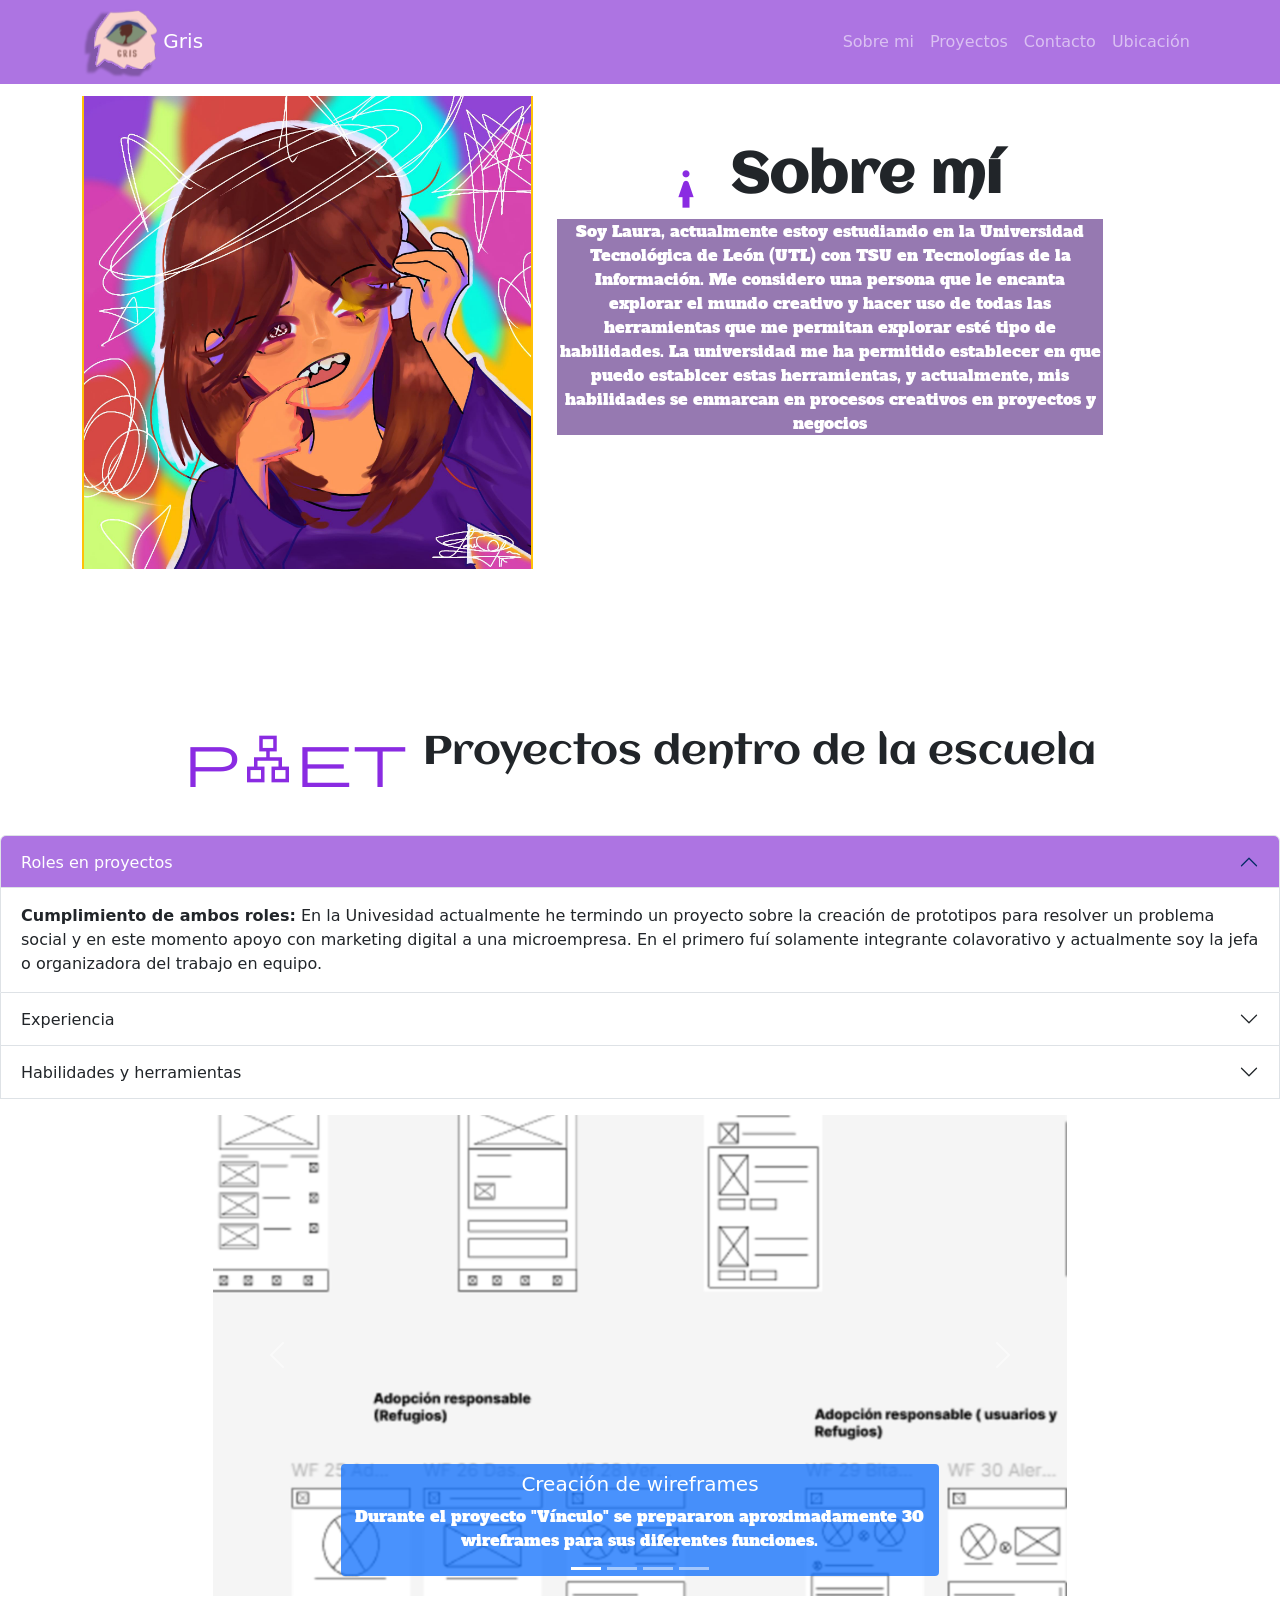
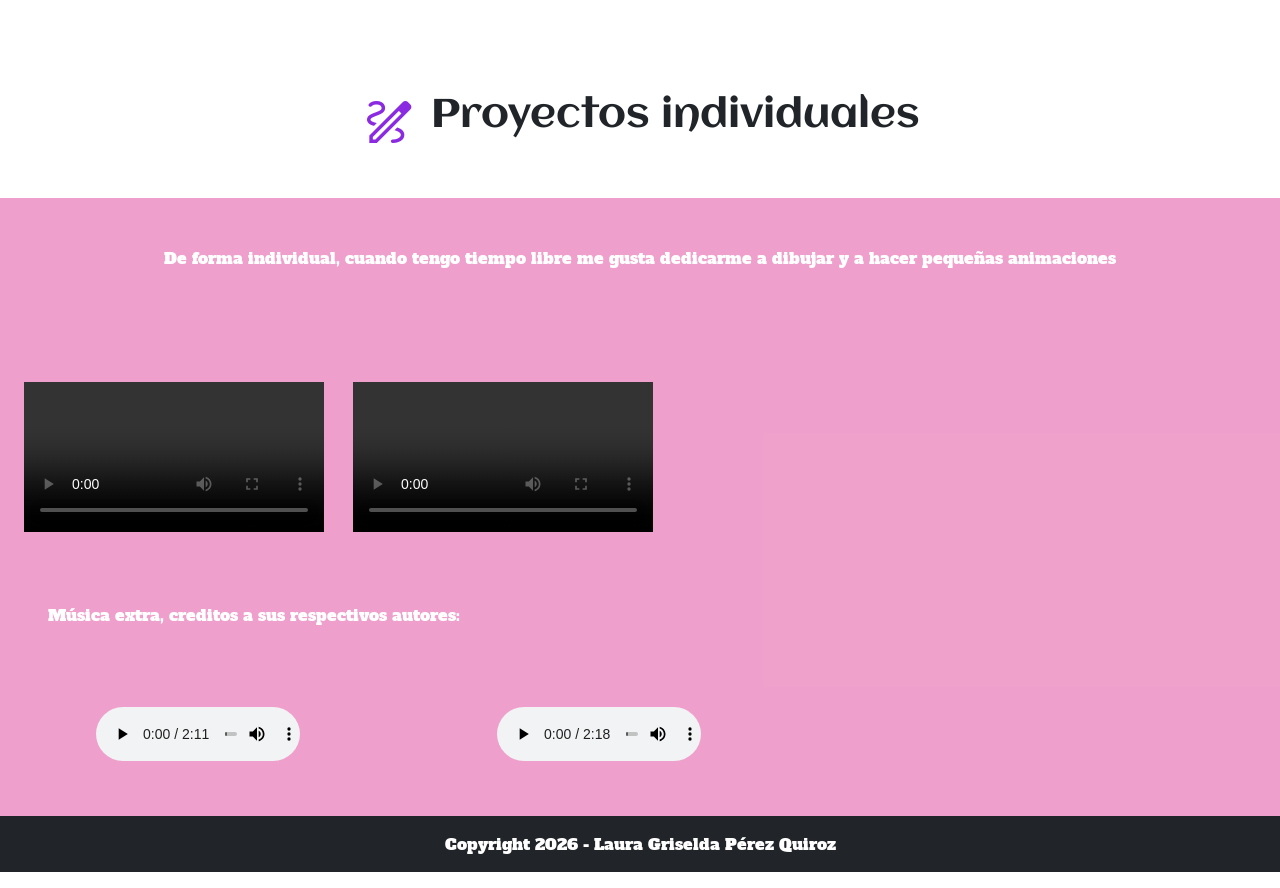
<file: index.html>
<!DOCTYPE html>
<html lang="es">
<head>
    <meta charset="UTF-8">
    <meta name="viewport" content="width=device-width, initial-scale=1.0">
    <!--     <link href="https://cdn.jsdelivr.net/npm/bootstrap@5.3.8/dist/css/bootstrap.min.css" rel="stylesheet" integrity="sha384-sRIl4kxILFvY47J16cr9ZwB07vP4J8+LH7qKQnuqkuIAvNWLzeN8tE5YBujZqJLB" crossorigin="anonymous">
 -->
 <link rel="stylesheet" href="css/bootstrap.min.css">
<link rel="stylesheet" href="https://fonts.googleapis.com/css2?family=Material+Symbols+Outlined">
<link rel="stylesheet" href="css/estilos.css">
     <link rel="shortcut icon" href="logo/Logo de inicio de sesión.svg" type="image/x-icon">
    <title>Portafolio profesional</title>
</head>
<body>
     <header class="navbar navbar-expand-lg navbar-dark py-0 fixed-top" id="navegador">
        <nav class="container">

            <a class="navbar-brand" href="#">
                <img src="logo/Logo de inicio de sesión.svg" alt="Logo" class="d-inline-block align-text-middle logotipo">
                Gris
            </a>

            <button class="navbar-toggler" type="button" data-bs-toggle="collapse" data-bs-target="#navbarNavAltMarkup"
                aria-controls="navbarNavAltMarkup" aria-expanded="false" aria-label="Toggle navigation">
                <span class="navbar-toggler-icon"></span>
            </button>

            <div class="collapse navbar-collapse" id="navbarNavAltMarkup">
                <div class="navbar-nav ms-auto">
                    <a class="nav-link" href="#info_mi">Sobre mi</a>
                    <a class="nav-link" href="#mis_proyectos">Proyectos</a>
                    <a class="nav-link" href="index2.html#mi_contacto">Contacto</a>
                    <a class="nav-link" href="index2.html#mi_ubicacion">Ubicación</a>
                </div>
            </div>
        </nav>
    </header>

    <section id="info_mi" class="container py-5 mt-5">
        <div class="row">
            <figure class="col-lg-5 col-10 offset-1 offset-lg-0">
                <img src="imagen/Multimedia.jpg" alt="perfil" class="img-fluid border-start border-end border-2 border-warning">
            </figure>
            <article class="col-lg-6 col-10 offset-1 offset-lg-0 pt-lg-5 text-center text-lg-end text-lg-center">
               <span class="material-symbols-outlined">
                 girl
               </span>
                <h1 class="display-4 fw-bold text-lg-start">Sobre mí</h1>
                <p id="parrafo" class="collapse d-lg-block text-white text-center">
                    Soy Laura, actualmente estoy estudiando en la Universidad Tecnológica de León (UTL) con TSU en Tecnologías de la Información. Me considero una persona que le encanta explorar el mundo creativo y hacer uso de todas las herramientas que me permitan explorar esté tipo de habilidades. La universidad me ha permitido establecer en que puedo establcer estas herramientas, y actualmente, 
                 mis habilidades se enmarcan en procesos creativos en proyectos y negocios</p>
                <a class="btn btn-primary d-lg-none" data-bs-toggle="collapse" href="#parrafo" role="button"
                    aria-expanded="false" aria-controls="collapseExample">
                    Leer más...
                </a>
            </article>
        </div>
    </section>

   <section class="container py-5 mt-5 text-center" id="mis_proyectos">
    <span class="material-symbols-outlined">
        planet
    </span>
    <h1>Proyectos dentro de la escuela</h1>
    </section>

    <div class="accordion" id="accordionExample">
    <div class="accordion-item">
      <h2 class="accordion-header">
        <button class="accordion-button" type="button" data-bs-toggle="collapse" data-bs-target="#collapseOne" aria-expanded="true" aria-controls="collapseOne">
          Roles en proyectos
        </button>
      </h2>
      <div id="collapseOne" class="accordion-collapse collapse show" data-bs-parent="#accordionExample">
        <div class="accordion-body">
          <strong>Cumplimiento de ambos roles:</strong> En la Univesidad actualmente he termindo un proyecto sobre la creación de prototipos para resolver un problema social y en este momento apoyo con marketing digital a una microempresa. En el primero fuí solamente integrante colavorativo y actualmente soy la jefa o organizadora del trabajo en equipo.  
        </div>
      </div>
    </div>
    <div class="accordion-item">
      <h2 class="accordion-header">
        <button class="accordion-button collapsed" type="button" data-bs-toggle="collapse" data-bs-target="#collapseTwo" aria-expanded="false" aria-controls="collapseTwo">
          Experiencia
        </button>
      </h2>
      <div id="collapseTwo" class="accordion-collapse collapse" data-bs-parent="#accordionExample">
        <div class="accordion-body">
        En éste tipos de proyectos los tiempos se vuelven complicados al tener que cumplir varias tareas en poco tiempo, pero siempre se aprenden nuevas habilidades y herramientas, que incluso, son aplicables para un futuro como profesional.
        </div>
      </div>
  </div>
  <div class="accordion-item">
    <h2 class="accordion-header">
      <button class="accordion-button collapsed" type="button" data-bs-toggle="collapse" data-bs-target="#collapseThree" aria-expanded="false" aria-controls="collapseThree">
       Habilidades y herramientas
      </button>
    </h2>
    <div id="collapseThree" class="accordion-collapse collapse" data-bs-parent="#accordionExample">
      <div class="accordion-body">
        <strong>Habilidades:</strong> Liderazgo, organización, optimización de trabajo en equipo y trabajo bajo presión.
        <strong>Herramientas:</strong> Trello, Figma, Ilustrator, Ubberguest, Photoshop, Visual Studio Code y Boostrap.
    </div>
  </div>
</div>


<div id="carrusel_proyectos" class="carousel slide mt-3 col-8 offset-2" data-bs-ride="carousel">
    <div class="carousel-indicators">
        <button type="button" data-bs-target="#carrusel_proyectos" data-bs-slide-to="0" class="active" aria-current="true" aria-label="Slide 1"></button>
        <button type="button" data-bs-target="#carrusel_proyectos" data-bs-slide-to="1" aria-label="Slide 2"></button>
        <button type="button" data-bs-target="#carrusel_proyectos" data-bs-slide-to="2" aria-label="Slide 3"></button>
        <button type="button" data-bs-target="#carrusel_proyectos" data-bs-slide-to="3" aria-label="Slide 4"></button>
    </div>

    <div class="carousel-inner">

        <div class="carousel-item active">
            <img src="imagen/Evidencia1.png" class="d-block w-100" alt="Wireframes de Vínculo">

            <!-- Texto para computadora -->
            <div class="carousel-caption d-none d-lg-block bg-primary text-white rounded-1 bg-opacity-75 p-2">
                <h5>Creación de wireframes</h5>
                <p>Durante el proyecto "Vínculo" se prepararon aproximadamente 30 wireframes para sus diferentes funciones.</p>
            </div>

            <!-- Texto para celular -->
            <div class="d-lg-none bg-primary text-white p-2">
                <h5>Creación de wireframes</h5>
                <p class="mb-0">Durante el proyecto "Vínculo" se prepararon aproximadamente 30 wireframes para sus diferentes funciones.</p>
            </div>
        </div>

        <div class="carousel-item">
            <img src="imagen/Evidencia2.png" class="d-block w-100" alt="Prototipo de Vínculo">

            <!-- Texto para computadora -->
            <div class="carousel-caption d-none d-lg-block bg-primary text-white rounded-1 bg-opacity-75 p-2">
                <h5>Prototipo</h5>
                <p>En el prototipo de "Vínculo" me ocupé de la experiencia de usuario en formularios y pagos.</p>
            </div>

            <!-- Texto para celular -->
            <div class="d-lg-none bg-primary text-white p-2">
                <h5>Prototipo</h5>
                <p class="mb-0">En el prototipo de "Vínculo" me ocupé de la experiencia de usuario en formularios y pagos.</p>
            </div>
        </div>

        <div class="carousel-item">
            <img src="imagen/Practica 10_Pérez_Quiroz_Laura_Griselda (1).png" class="d-block w-100" alt="Ilustración digital">

            <!-- Texto para computadora -->
            <div class="carousel-caption d-none d-lg-block bg-primary text-white rounded-1 bg-opacity-75 p-2">
                <h5>Imagen con Illustrator</h5>
                <p>Evaluación final de habilidades en la creación desde cero de ilustraciones.</p>
            </div>

            <!-- Texto para celular -->
            <div class="d-lg-none bg-primary text-white p-2">
                <h5>Imagen con Illustrator</h5>
                <p class="mb-0">Evaluación final de habilidades en la creación desde cero de ilustraciones.</p>
            </div>
        </div>

        <div class="carousel-item">
            <img src="imagen/ExamenPhotoshop_Pérez_Quiroz_Laura Griselda.png" class="d-block w-100" alt="Cartel publicitario realizado en Photoshop">
            <!-- Texto para computadora -->
            <div class="carousel-caption d-none d-lg-block bg-primary text-white rounded-1 bg-opacity-75 p-2">
                <h5>Imagen con Photoshop</h5>
                <p>Evaluación final para la creación de un cartel publicitario.</p>
            </div>
            <!-- Texto para celular -->
            <div class="d-lg-none bg-primary text-white p-2">
                <h5>Imagen con Photoshop</h5>
                <p class="mb-0">Evaluación final para la creación de un cartel publicitario.</p>
            </div>
        </div>

    </div>

    <button class="carousel-control-prev" type="button" data-bs-target="#carrusel_proyectos" data-bs-slide="prev">
        <span class="carousel-control-prev-icon" aria-hidden="true"></span>
        <span class="visually-hidden">Anterior</span>
    </button>

    <button class="carousel-control-next" type="button" data-bs-target="#carrusel_proyectos" data-bs-slide="next">
        <span class="carousel-control-next-icon" aria-hidden="true"></span>
        <span class="visually-hidden">Siguiente</span>
    </button>

</div>

<section class="container py-5 mt-5 text-center">
    <span class="material-symbols-outlined">
      draw
    </span>
    <h1>Proyectos individuales</h1>
  </section>
 
  <section id="videos" class="container-fluid px-0">
     <p id="dato" class="container-fluid py-5 px-3 text-white">De forma individual, cuando tengo tiempo libre me gusta dedicarme a dibujar y a hacer pequeñas animaciones</p>
      <video controls src="video/WhatsApp Video 2026-10-25 at 4.57.09 PM.mp4" class="py-4 m-lg-4 img-fluid" id="animacion"></video>
      <video controls src="video/WhatsApp Video 2026-10-22 at 10.02.40 PM (1).mp4" class="py-5 m-lg-auto img-fluid" id="dibujo"></video>
      <p class="py-3 px-5 text-white">Música extra, creditos a sus respectivos autores:</p>
      <audio src="audio/artur_aravidi_music-a-quiet-courtyard-lofi-621847.mp3" controls class="m-lg-5 px-lg-5"></audio>
      <audio src="audio/strawberry_candy-sport-intense-metal-fast-and-strong-622134.mp3" controls class="m-lg-5 px-lg-5"></audio>
  </section>

  <footer  class="container-fluid bg-dark text-white text-center">
    <p class="py-3">Copyright 2026 - Laura Griselda Pérez Quiroz</p>
  </footer>
  
<!--     <link href="https://cdn.jsdelivr.net/npm/bootstrap@5.3.8/dist/css/bootstrap.min.css" rel="stylesheet" integrity="sha384-sRIl4kxILFvY47J16cr9ZwB07vP4J8+LH7qKQnuqkuIAvNWLzeN8tE5YBujZqJLB" crossorigin="anonymous">
<script src="https://cdn.jsdelivr.net/npm/bootstrap@5.3.8/dist/js/bootstrap.bundle.min.js" integrity="sha384-FKyoEForCGlyvwx9Hj09JcYn3nv7wiPVlz7YYwJrWVcXK/BmnVDxM+D2scQbITxI" crossorigin="anonymous"></script> -->
    <script src="js/bootstrap.bundle.min.js"></script>
</body>
</html>
</file>
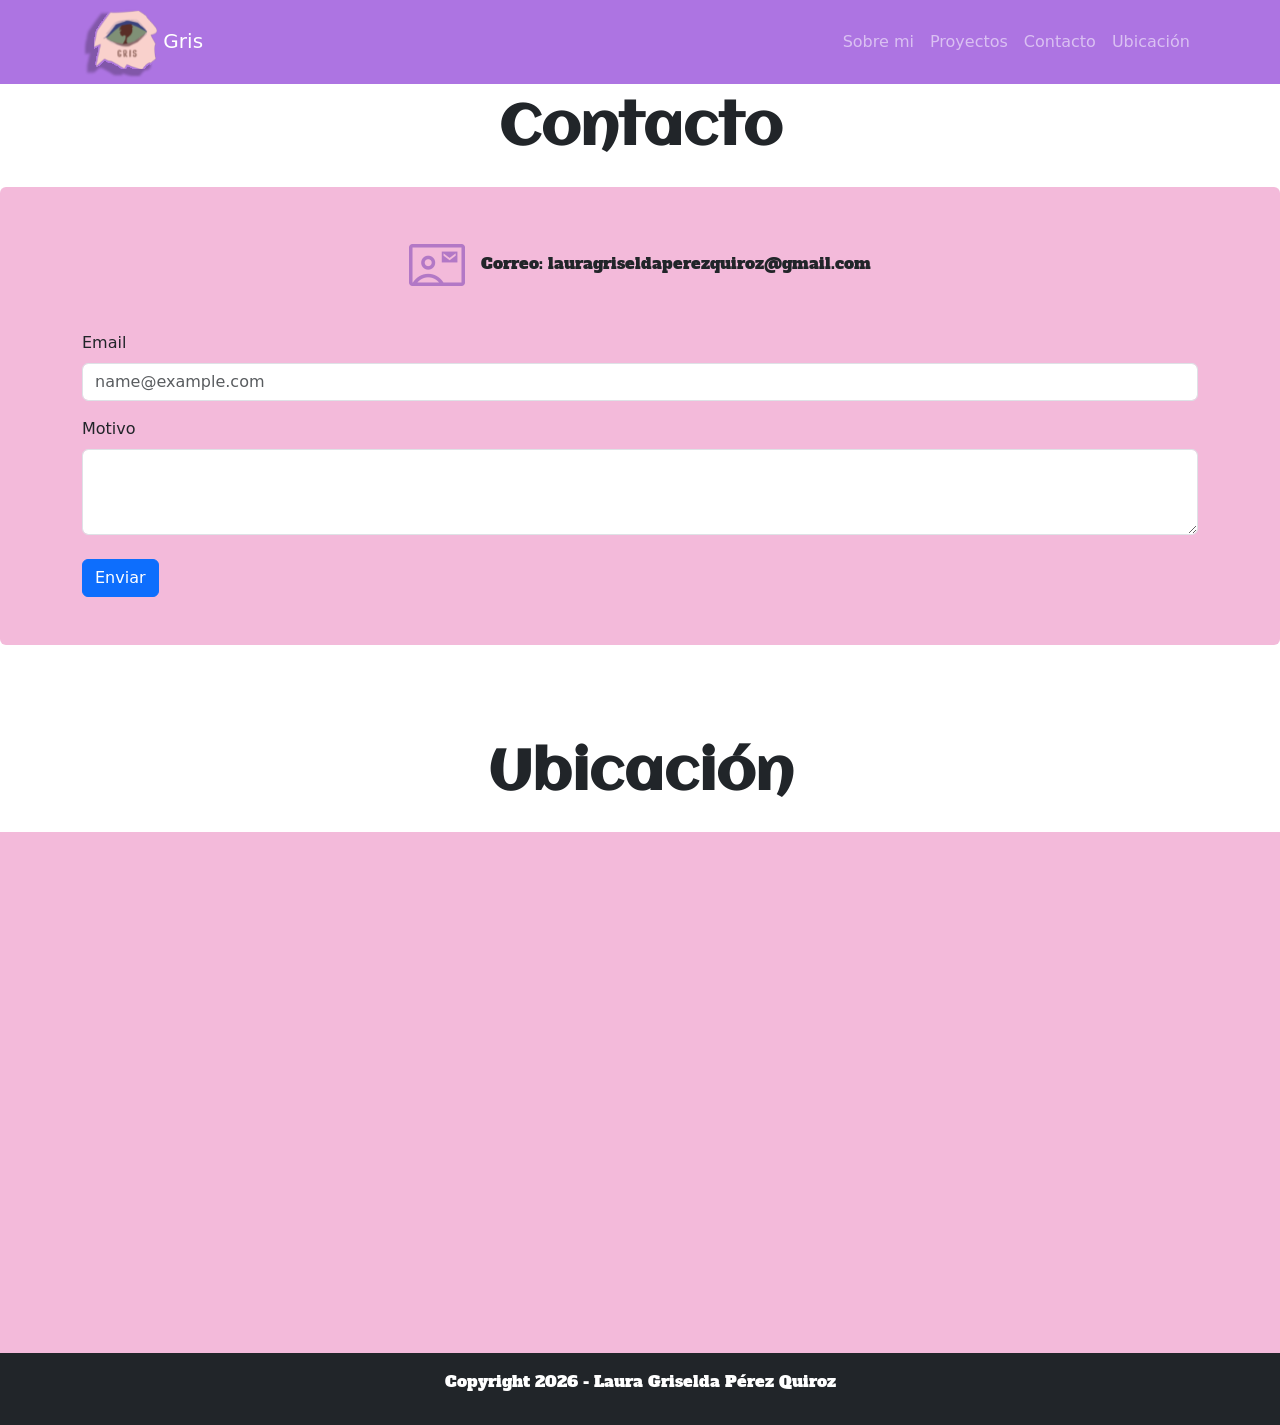
<file: index2.html>
<!DOCTYPE html>
<html lang="en">
<head>
    <meta charset="UTF-8">
    <meta name="viewport" content="width=device-width, initial-scale=1.0">
     <link rel="stylesheet" href="css/bootstrap.min.css">
     <link rel="stylesheet" href="https://fonts.googleapis.com/css2?family=Material+Symbols+Outlined">
    <link rel="stylesheet" href="css/estilos2.css">
     <link rel="shortcut icon" href="logo/Logo de inicio de sesión.svg" type="image/x-icon">
    <title>Portafolio profesional</title>
</head>
<body>
   <header class="navbar navbar-expand-lg navbar-dark py-0 fixed-top" id="navegador">
        <nav class="container">

            <a class="navbar-brand" href="#">
                <img src="logo/Logo de inicio de sesión2.svg" alt="Logo" class="d-inline-block align-text-middle logotipo">
                Gris
            </a>

            <button class="navbar-toggler" type="button" data-bs-toggle="collapse" data-bs-target="#navbarNavAltMarkup"
                aria-controls="navbarNavAltMarkup" aria-expanded="false" aria-label="Toggle navigation">
                <span class="navbar-toggler-icon"></span>
            </button>

            <div class="collapse navbar-collapse" id="navbarNavAltMarkup">
                <div class="navbar-nav ms-auto">
                    <a class="nav-link" href="index.html#info_mi">Sobre mi</a>
                    <a class="nav-link" href="index.html#mis_proyectos">Proyectos</a>
                    <a class="nav-link" href="#mi_contacto">Contacto</a>
                    <a class="nav-link" href="#mi_ubicacion">Ubicación</a>
                </div>
            </div>
        </nav>
    </header>
 <h1 class="display-4 fw-bold">Contacto</h1>
    
<section id="mi_contacto" class="container-fluid mt-4 px-3 px-lg-5 py-5 rounded-2">

    <div class="text-center mb-4">
        <span class="material-symbols-outlined">
            contact_mail
        </span>
        <p class="py-3">
            Correo: lauragriseldaperezquiroz@gmail.com
        </p>
    </div>

        <div class="container">
            <form>
                <div class="mb-3">
                    <label for="correo_contacto" class="form-label">Email</label>
                    <input type="email" class="form-control" id="correo_contacto" placeholder="name@example.com">
                </div>
                <div class="mb-3">
                    <label for="motivo_contacto" class="form-label">Motivo</label>
                    <textarea
                        class="form-control"
                        id="motivo_contacto"
                        rows="3"
                    ></textarea>
                </div>
                <button type="submit" class="btn btn-primary mt-2">
                    Enviar
                </button>
            </form>
        </div>
</section>

     <h1 class="display-4 fw-bold">Ubicación</h1>
    <section id="mi_ubicacion" class="container-fluid pt-2 pt-lg-5 pb-3 mt-4">
      <iframe id="mapa" class="w-100" src="https://www.google.com/maps/embed?pb=!1m16!1m12!1m3!1d119140.91559640168!2d-101.64587801942467!3d21.066526082811063!2m3!1f0!2f0!3f0!3m2!1i1024!2i768!4f13.1!2m1!1sLittle%20Caesars!5e0!3m2!1ses-419!2smx!4v1792438392966!5m2!1ses-419!2smx" width="600" height="450" style="border:0;" allowfullscreen="" loading="lazy" referrerpolicy="strict-origin-when-cross-origin"></iframe>  
    </section>
    <footer  class="container-fluid bg-dark text-white text-center">
        <p class="py-3">Copyright 2026 - Laura Griselda Pérez Quiroz</p>
  </footer>
    <!--     <link href="https://cdn.jsdelivr.net/npm/bootstrap@5.3.8/dist/css/bootstrap.min.css" rel="stylesheet" integrity="sha384-sRIl4kxILFvY47J16cr9ZwB07vP4J8+LH7qKQnuqkuIAvNWLzeN8tE5YBujZqJLB" crossorigin="anonymous">
    <script src="https://cdn.jsdelivr.net/npm/bootstrap@5.3.8/dist/js/bootstrap.bundle.min.js" integrity="sha384-FKyoEForCGlyvwx9Hj09JcYn3nv7wiPVlz7YYwJrWVcXK/BmnVDxM+D2scQbITxI" crossorigin="anonymous"></script> -->
    <script src="js/bootstrap.bundle.min.js"></script>
</body>
</html>
</file>
<file: css/estilos.css>
@import url('https://fonts.googleapis.com/css2?family=Alfa+Slab+One&family=Caveat:wght@400..700&family=Edu+QLD+Hand:wght@400..700&family=Rubik+Spray+Paint&display=swap');
@import url('https://fonts.googleapis.com/css2?family=Aclonica&family=Libre+Caslon+Condensed:ital,wght@0,400..700;1,400..700&display=swap');
.logotipo{
    width: 75px;
}

#navegador{
    background-color: rgb(173, 116, 226);
}
#parrafo{
    background-color: rgb(150, 121, 177)
}
h1{
    font-family: 'Aclonica', cursive;
    display: inline-block;
}
figcaption{
    font-family: 'Aclonica', cursive;
}

p{
    font-family: 'Alfa Slab One', cursive;
}
#dato{
    text-align: center;
}

.material-symbols-outlined {
    display: inline-block;
    vertical-align: middle; 
    font-size:3.5rem;
    color: blueviolet;
    margin-right: 10px;
}

#h5{
font-family:'Bebas Neue',cursive;
}
#info{
    background-color: rgba(166, 91, 213, 0.8);
}

.accordion-button:not(.collapsed) {
    background-color: rgb(173, 116, 226) !important;
    color: white !important;
}

#animacion{
    display: inline-block;


}
#dibujo{
    display: inline-block;
    vertical-align: top;
}

#videos{
    background-color: rgba(235, 136, 190, 0.8);
}

#musica{
    display: inline-block;
    vertical-align: middle;
}
</file>
<file: css/estilos2.css>
@import url('https://fonts.googleapis.com/css2?family=Alfa+Slab+One&family=Caveat:wght@400..700&family=Edu+QLD+Hand:wght@400..700&family=Rubik+Spray+Paint&display=swap');
@import url('https://fonts.googleapis.com/css2?family=Aclonica&family=Libre+Caslon+Condensed:ital,wght@0,400..700;1,400..700&display=swap');

.logotipo{
    width: 75px;
}

#navegador{
    background-color: rgb(173, 116, 226);
}
h1{
    margin-top: 6rem;
    font-family: 'Aclonica', cursive;
    text-align: center;
}

p{
    font-family: 'Alfa Slab One', cursive;
    display: inline-block;
}

.material-symbols-outlined {
    display: inline-block;
    vertical-align: middle; 
    font-size:3.5rem;
    color: rgba(127, 68, 182, 0.562);
    margin-right: 10px;
}
#mi_contacto{
    background-color: rgba(235, 136, 191, 0.575);
}
#mi_ubicacion{
    background-color: rgba(235, 136, 191, 0.575);
}
</file>
